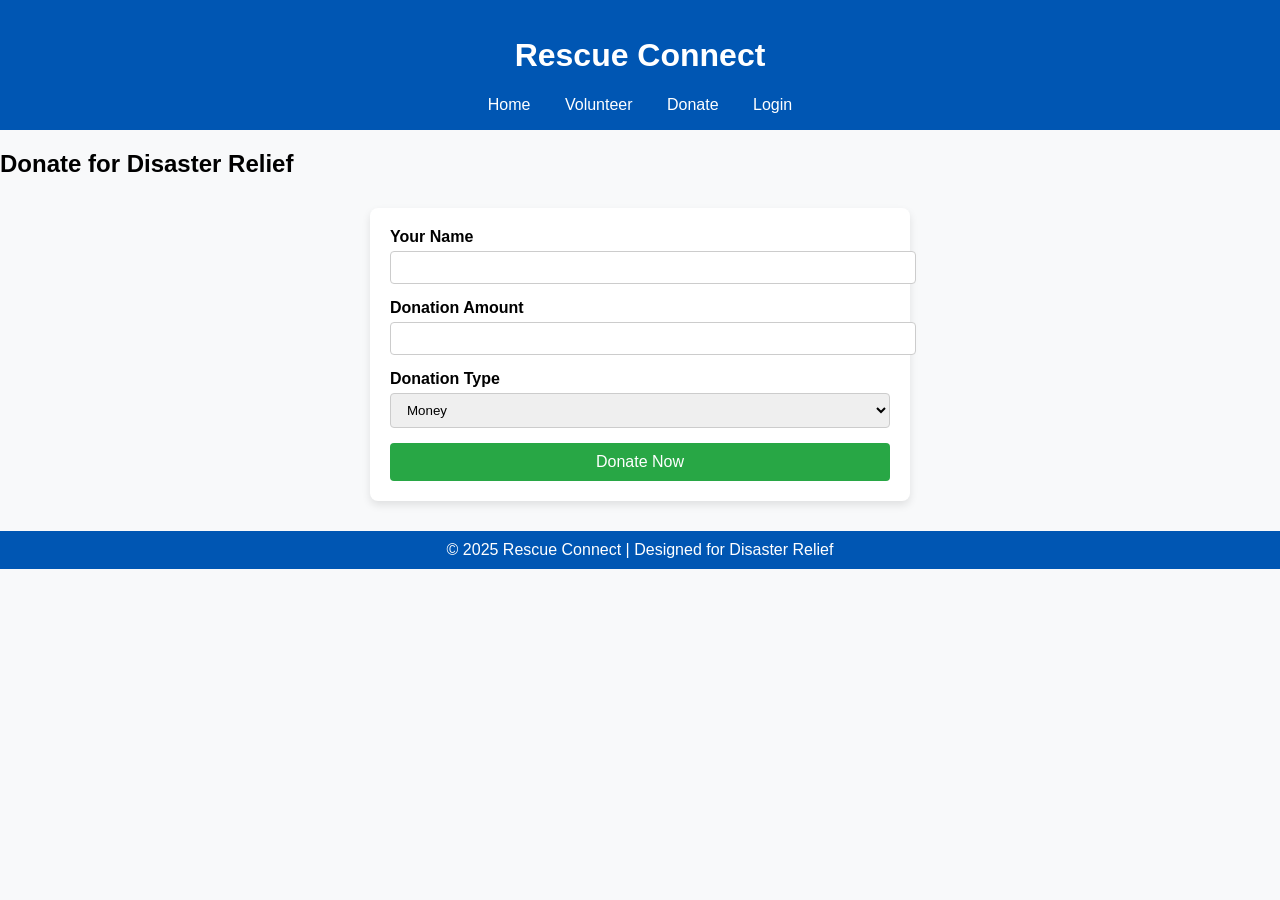
<file: donate.html>
<!DOCTYPE html>
<html lang="en">
<head>
    <meta charset="UTF-8">
    <meta name="viewport" content="width=device-width, initial-scale=1.0">
    <title>Donate - Rescue Connect</title>
    <!-- Link to your CSS file -->
    <link rel="stylesheet" href="css/style.css">
</head>
<body>

    <header>
        <h1>Rescue Connect</h1>
        <nav>
            <a href="index.html">Home</a>
            <a href="#">Volunteer</a>
            <a href="donate.html">Donate</a>
            <a href="#">Login</a>
        </nav>
    </header>

    <div class="container my-5">
        <h2 class="text-center">Donate for Disaster Relief</h2>
        <form action="php/donate.php" method="POST" class="p-4 shadow bg-white rounded">
            <div class="form-group">
                <label for="donor_name">Your Name</label>
                <input type="text" class="form-control" name="donor_name" required>
            </div>
            <div class="form-group">
                <label for="amount">Donation Amount</label>
                <input type="number" step="0.01" class="form-control" name="amount" required>
            </div>
            <div class="form-group">
                <label for="donation_type">Donation Type</label>
                <select class="form-control" name="donation_type" required>
                    <option value="money">Money</option>
                    <option value="supplies">Supplies</option>
                    <option value="time">Time / Volunteer</option>
                </select>
            </div>
            <button type="submit" class="btn btn-success btn-block">Donate Now</button>
        </form>
    </div>

    <footer>
        &copy; 2025 Rescue Connect | Designed for Disaster Relief
    </footer>

</body>
</html>
</file>
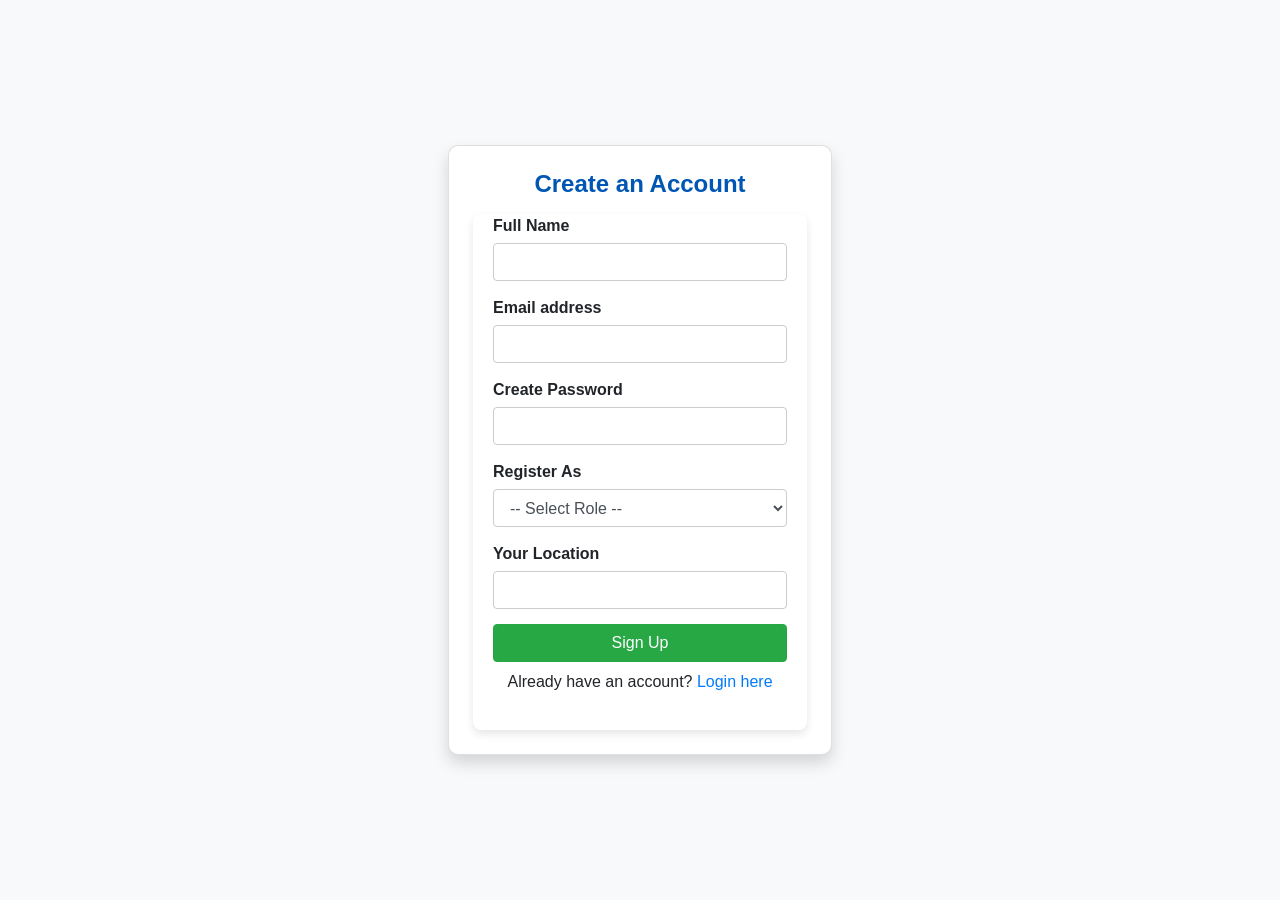
<file: signup.html>
<!DOCTYPE html>
<html lang="en">
<head>
    <meta charset="UTF-8">
    <title>Sign Up - Rescue Connect</title>
    <meta name="viewport" content="width=device-width, initial-scale=1.0">
    <link rel="stylesheet" href="https://stackpath.bootstrapcdn.com/bootstrap/4.5.2/css/bootstrap.min.css">
    <link rel="stylesheet" href="css/style.css">
</head>
<body class="bg-light d-flex align-items-center justify-content-center vh-100">

<div class="card p-4 shadow" style="width: 24rem;">
    <h4 class="text-center mb-3">Create an Account</h4>
    <form action="php/register_user.php" method="POST">
        <div class="form-group">
            <label for="name">Full Name</label>
            <input type="text" class="form-control" name="name" required>
        </div>

        <div class="form-group">
            <label for="email">Email address</label>
            <input type="email" class="form-control" name="email" required>
        </div>

        <div class="form-group">
            <label for="password">Create Password</label>
            <input type="password" class="form-control" name="password" required>
        </div>

        <div class="form-group">
            <label for="role">Register As</label>
            <select class="form-control" name="role" required>
                <option value="">-- Select Role --</option>
                <option value="citizen">Donor (Citizen)</option>
                <option value="volunteer">Volunteer</option>
                <option value="authority">Authority</option>
            </select>
        </div>

        <div class="form-group">
            <label for="location">Your Location</label>
            <input type="text" class="form-control" name="location" required>
        </div>

        <button type="submit" class="btn btn-success btn-block">Sign Up</button>
        <p class="text-center mt-2">Already have an account? <a href="login.html">Login here</a></p>
    </form>
</div>

</body>
</html>
</file>
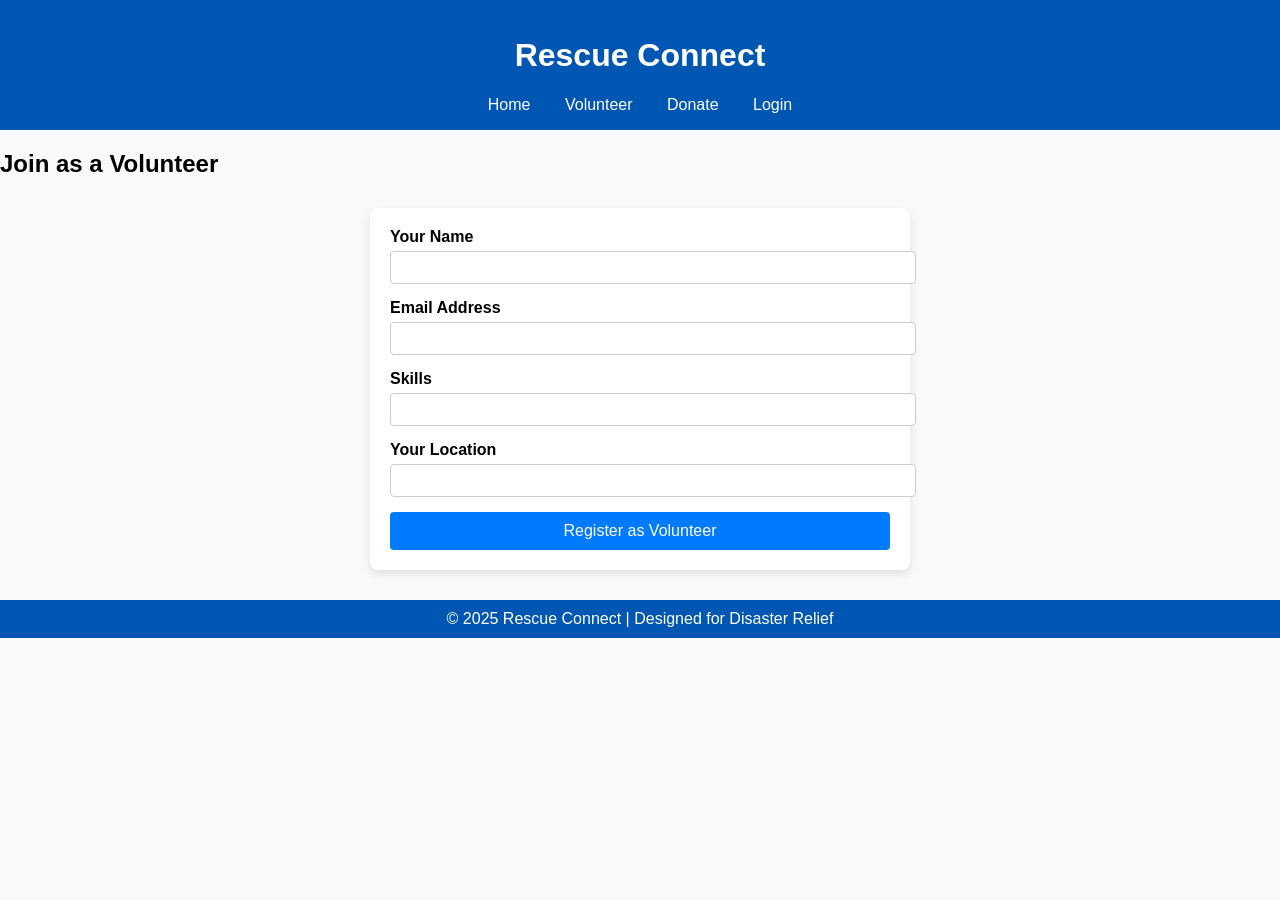
<file: volunteer.html>
<!DOCTYPE html>
<html lang="en">
<head>
    <meta charset="UTF-8">
    <meta name="viewport" content="width=device-width, initial-scale=1.0">
    <title>Volunteer Registration - Rescue Connect</title>
    <link rel="stylesheet" href="css/style.css">
</head>
<body>

<header>
    <h1>Rescue Connect</h1>
    <nav>
        <a href="index.html">Home</a>
        <a href="volunteer.html">Volunteer</a>
        <a href="donate.html">Donate</a>
        <a href="#">Login</a>
    </nav>
</header>

<div class="container my-5">
    <h2 class="text-center">Join as a Volunteer</h2>
    <form action="php/volunteer_register.php" method="POST" class="p-4 shadow bg-white rounded" onsubmit="return confirmSubmit()">
        <div class="form-group">
            <label for="volunteer_name">Your Name</label>
            <input type="text" class="form-control" name="volunteer_name" required>
        </div>
        <div class="form-group">
            <label for="volunteer_email">Email Address</label>
            <input type="email" class="form-control" name="volunteer_email" required>
        </div>
        <div class="form-group">
            <label for="skills">Skills</label>
            <input type="text" class="form-control" name="skills" required>
        </div>
        <div class="form-group">
            <label for="location">Your Location</label>
            <input type="text" class="form-control" name="location" required>
        </div>
        <button type="submit" class="btn btn-primary btn-block">Register as Volunteer</button>
    </form>
</div>

<footer>
    &copy; 2025 Rescue Connect | Designed for Disaster Relief
</footer>

<script src="js/volunteer.js"></script>
</body>
</html>
</file>
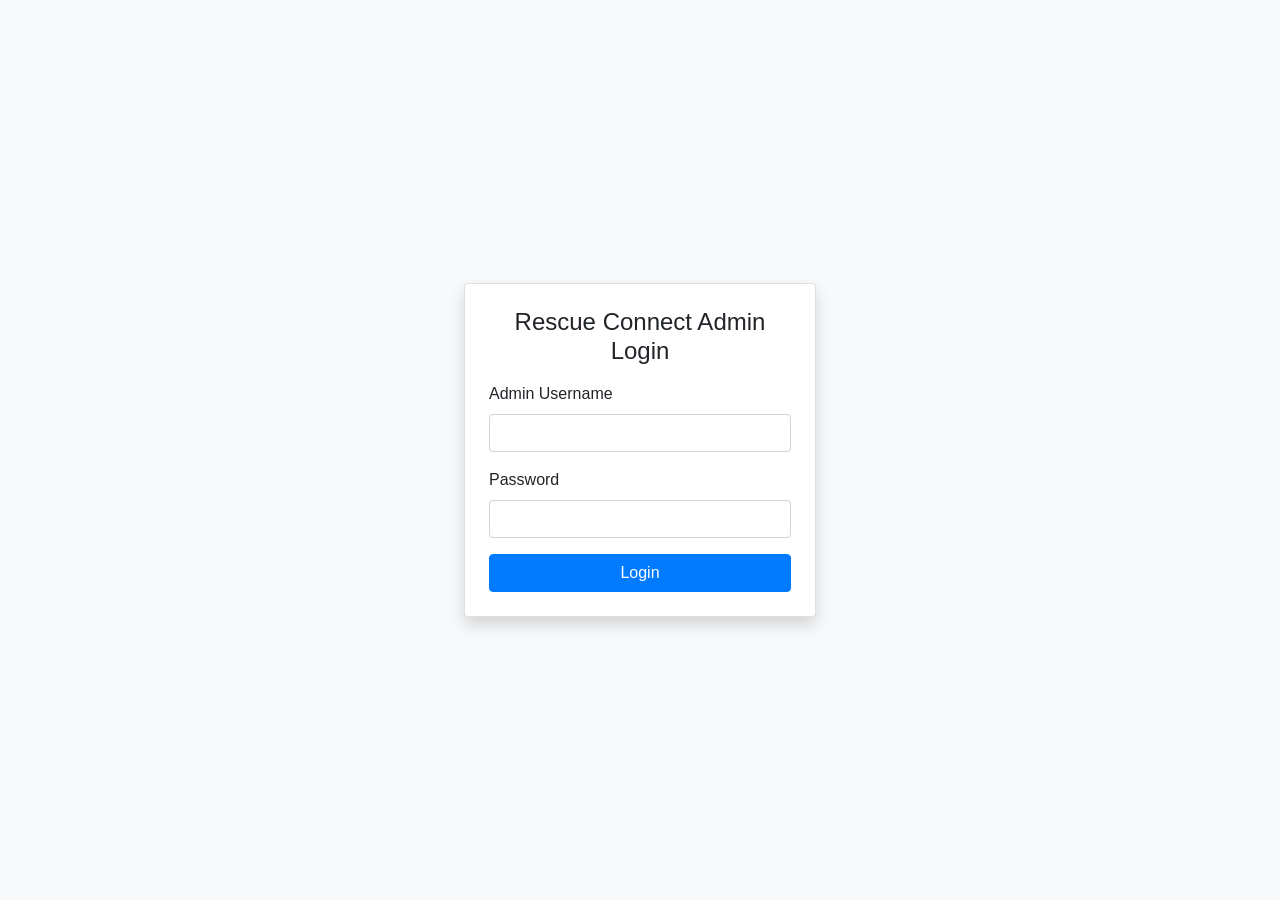
<file: admin/admin_login.html>
<!DOCTYPE html>
<html lang="en">
<head>
    <meta charset="UTF-8">
    <title>Admin Login - Rescue Connect</title>
    <link rel="stylesheet" href="https://stackpath.bootstrapcdn.com/bootstrap/4.5.2/css/bootstrap.min.css">
</head>
<body class="d-flex align-items-center justify-content-center vh-100 bg-light">

<div class="card p-4 shadow" style="width: 22rem;">
    <h4 class="text-center mb-3">Rescue Connect Admin Login</h4>
    <form action="php/admin_auth.php" method="POST">
        <div class="form-group">
            <label>Admin Username</label>
            <input type="text" class="form-control" name="username" required>
        </div>
        <div class="form-group">
            <label>Password</label>
            <input type="password" class="form-control" name="password" required>
        </div>
        <button type="submit" class="btn btn-primary btn-block">Login</button>
    </form>
</div>

</body>
</html>
</file>
<file: css/style.css>
body {
    background-color: #f8f9fa;
    margin: 0;
    padding: 0;
    font-family: Arial, sans-serif;
  }
  
  header {
    background-color: #0056b3;
    color: white;
    padding: 1em;
    text-align: center;
  }
  
  nav a {
    margin: 0 15px;
    color: white;
    text-decoration: none;
  }
  
  nav a:hover {
    text-decoration: underline;
  }
  
  section {
    padding: 20px;
    text-align: center;
  }
  
  form {
    max-width: 500px;
    margin: 30px auto;
    padding: 20px;
    background-color: white;
    border-radius: 8px;
    box-shadow: 0 4px 8px rgba(0,0,0,0.1);
  }
  
  form h2 {
    margin-bottom: 20px;
    color: #0056b3;
  }
  
  form .form-group {
    margin-bottom: 15px;
    text-align: left;
  }
  
  form .form-group label {
    display: block;
    margin-bottom: 5px;
    font-weight: bold;
  }
  
  form .form-group input,
  form .form-group select {
    width: 100%;
    padding: 8px 12px;
    border: 1px solid #ccc;
    border-radius: 4px;
  }
  
  form button {
    width: 100%;
    padding: 10px;
    background-color: #28a745;
    color: white;
    border: none;
    border-radius: 4px;
    font-size: 16px;
  }
  
  form button:hover {
    background-color: #218838;
    cursor: pointer;
  }
  
  footer {
    background-color: #0056b3;
    color: white;
    text-align: center;
    padding: 10px;
    margin-top: 30px;
  }
  
  /* ===== Card Styling (Login, Features, etc.) ===== */
  .card {
    background-color: #ffffff;
    border-radius: 10px;
    box-shadow: 0 4px 8px rgba(0,0,0,0.15);
  }
  
  .card h4,
  .card .card-title {
    color: #0056b3;
    font-weight: bold;
  }
  
  .card form {
    padding-top: 0;
    margin: 0;
  }
  
  /* ===== Buttons ===== */
  .btn-primary {
    background-color: #007bff;
    border: none;
  }
  
  .btn-primary:hover {
    background-color: #0056b3;
  }
  
  .btn-success:hover {
    background-color: #218838;
  }
  
  /* ===== Smooth Scroll & Scroll Spy Behavior ===== */
  html {
    scroll-behavior: smooth;
  }
  
  .navbar-nav .nav-link.active {
    font-weight: bold;
    border-bottom: 2px solid #fff;
  }
  
  /* Offset for anchored sections */
  #about,
  #contact,
  #home {
    scroll-margin-top: 100px; /* adjust based on navbar height */
  }
</file>
